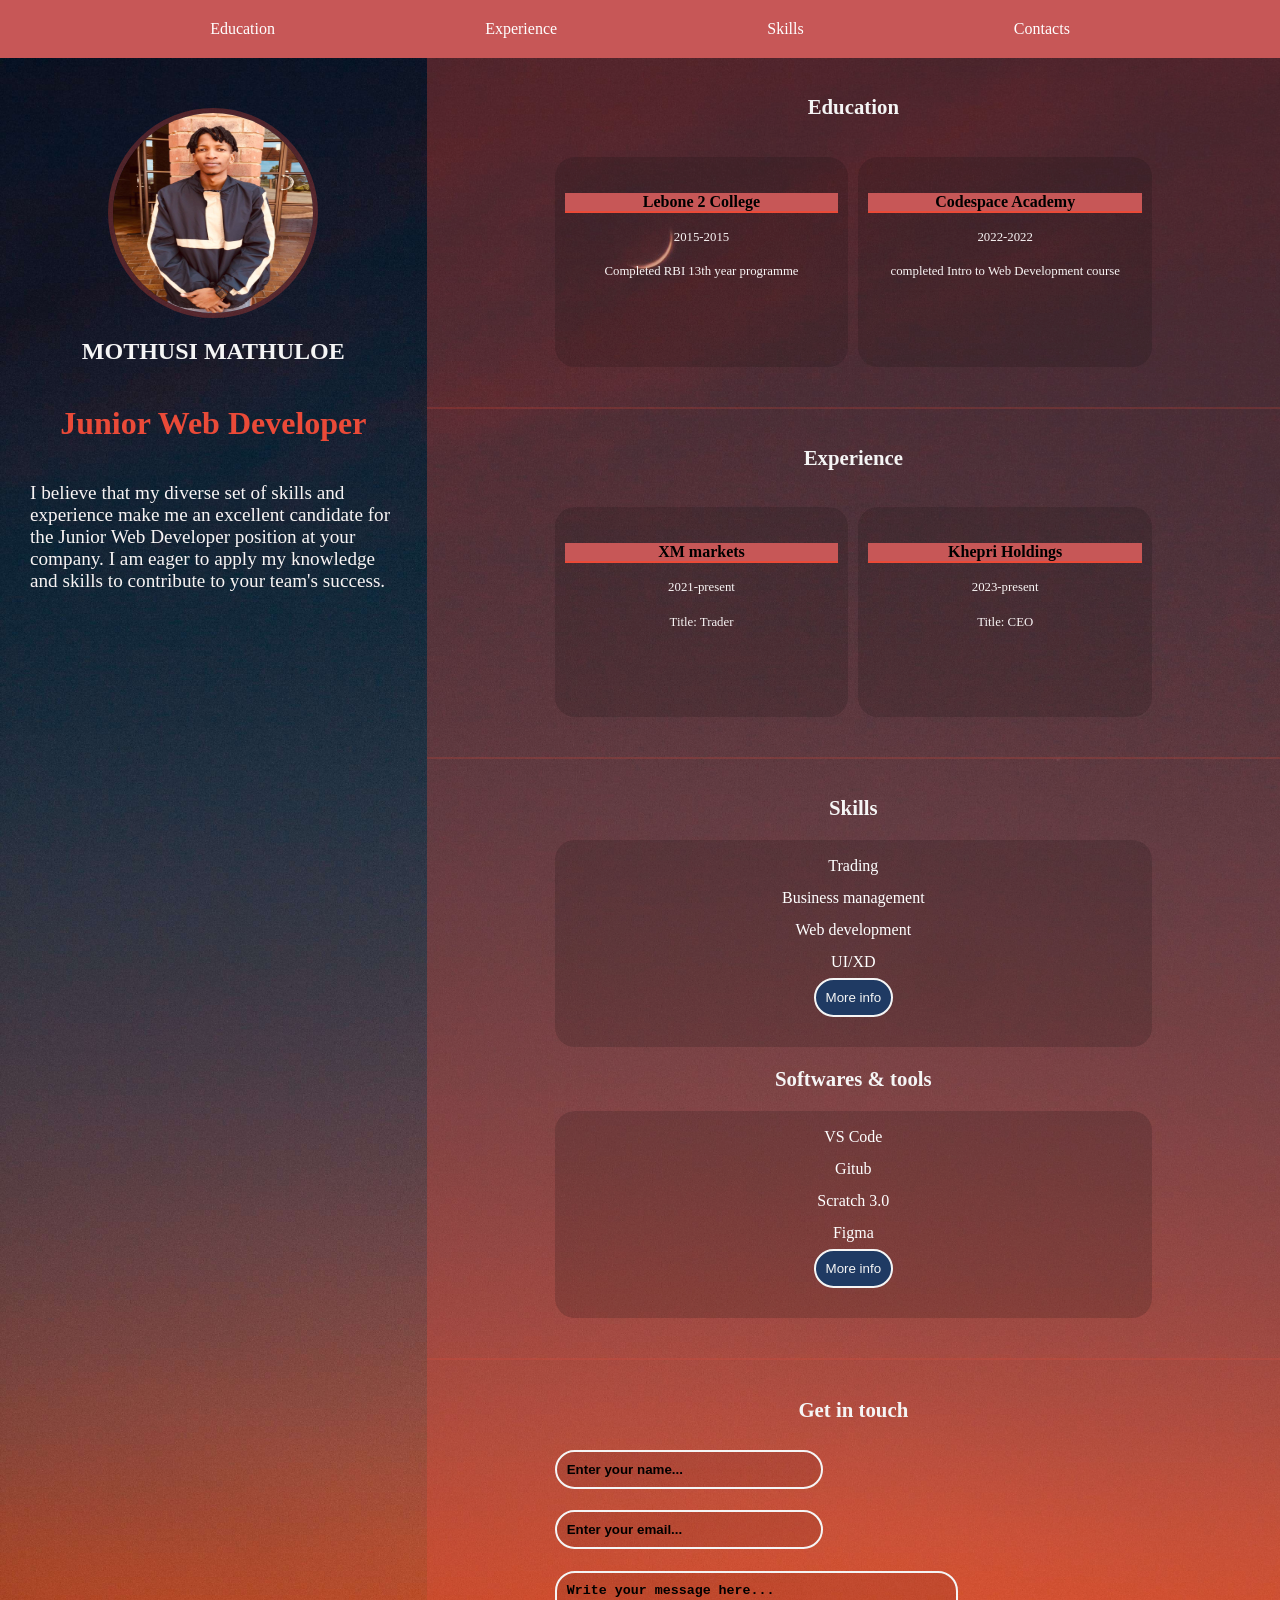
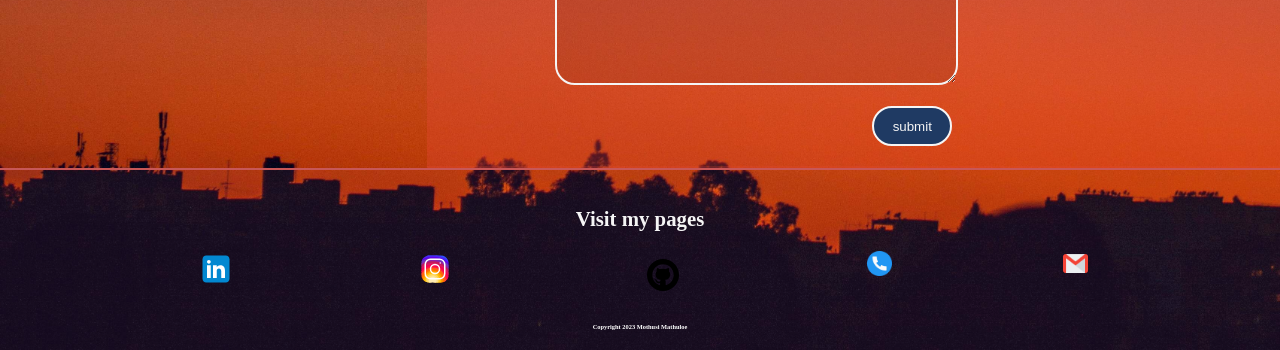
<file: index.html>
<!DOCTYPE html>
<html lang="en">

<head>

    <meta charset="UTF-8">
    <meta http-equiv="X-UA-Compatible" content="IE=edge">
    <meta name="viewport" content="width=device-width, initial-scale=1.0">
    <title>My Resume</title>
    <link rel="stylesheet" href="/src/css/styles.css">

</head>

<body>
    
    <!-- Nav -->

    <nav>

        <!-- Nav Menu -->

        <ul>

            <li><a href="#education-section">Education</a></li>
            <li><a href="#experience-section">Experience</a></li>
            <li><a href="#skills-section">Skills</a></li>
            <li><a href="#contact-section">Contacts</a></li>

        </ul>

    </nav>

    <!-- Header -->

    <header>

        <picture>

            <source srcset="/src/images/image-face.jpg" media="(max-width: 500px)">

            <source srcset="/src/images/image-h-and-shoulder.jpg" media="(max-width: 900px)">

            <img src="/src/images/Image-normal.jpg" alt="picture">

        </picture>

        <h1>Mothusi Mathuloe</h1>

        <p>Junior Web Developer</p>

        <!-- Introductory statement -->

        <div id="descriptions-div">

            <p class="descriptions"> 
                
                I believe that my diverse set of skills and experience make me an excellent candidate for the Junior Web Developer position at your company. 
                I am eager to apply my knowledge and skills to contribute to your team's success.
            </p>

        </div>

        <!-- Animation image div -->

        <div id="meteor-anime">

            <img src="/src/images/Meteor-in-night-sky.jpg" alt="meteor" id="meteor1">
            <img src="/src/images/Meteor-in-night-sky.jpg" alt="meteor" id="meteor2">
            <img src="/src/images/Meteor-in-night-sky.jpg" alt="meteor" id="meteor3">
            <img src="/src/images/Meteor-in-night-sky.jpg" alt="meteor" id="meteor4">
            <img src="/src/images/Meteor-in-night-sky.jpg" alt="meteor" id="meteor5">
            <img src="/src/images/Meteor-in-night-sky.jpg" alt="meteor" id="meteor6">
            <img src="/src/images/Meteor-in-night-sky.jpg" alt="meteor" id="meteor7">

        </div>

    </header>

    <!-- Main -->

    <main>

        <!-- Education section -->

        <section id="education-section" class="grid">

            <h2>Education</h2>

            <!-- education container -->

            <div class="container">

                <div class="education-item items">

                    <h3>Lebone 2 College</h3>

                    <p>2015-2015</p><br>

                    <p>Completed RBI 13th year programme</p>

                </div>

                <div class="education-item items">

                    <h3>Codespace Academy</h3>

                    <p>2022-2022</p><br>

                    <p>completed Intro to Web Development course</p>

                </div>
            
            </div>

        </section>

        <!-- Experience section -->

        <section id="experience-section" class="grid">

            <h2>Experience</h2>

            <!-- experience container -->

            <div class="container">

                <div class="experience-item items">

                    <h3>XM markets</h3>

                    <p>2021-present</p><br>

                    <p>Title: Trader</p>

                </div>

                <div class="experience-item items">

                    <h3>Khepri Holdings</h3>

                    <p>2023-present</p><br>

                    <p>Title: CEO</p>

                </div>

            </div>

        </section>

        <!-- Skills section -->

        <section id="skills-section" class="grid">

            <h2>Skills</h2>

            <!-- skills div -->

            <ul>
                    
                <li>Trading</li>
                <li>Business management</li>
                <li>Web development</li>
                <li>UI/XD</li>
                
                <li><input onclick="window.open('/more-info.html')" type="button" value="More info">

            </ul>

            <!-- softwares & tools div -->

            <h2>Softwares & tools</h2>

            <ul>

                <li>VS Code</li>
                <li>Gitub</li>
                <li>Scratch 3.0</li>
                <li>Figma</li>

                <li><input onclick="window.open('/more-info.html')" type="button" value="More info">

            </ul>

        </section>

        <!-- Contact section -->

        <section id="contact-section" class="grid">

            <h2>Get in touch</h2>

            <!-- Form -->
    
            <form action="https://formsubmit.co/atumg@protonmail.com" method="POST" target="_blank">
    
                <input id="first-two-inputs" type="text" placeholder="Enter your name..." required>
    
                <input id="first-two-inputs" type="email" placeholder="Enter your email..." required>
    
                <textarea placeholder="Write your message here..." required></textarea>
    
                <input type="submit" value="submit">
    
            </form>
    
        </section>

    </main>

    <!-- Footer -->

    <footer>

        <div id="footer-section">

            <h2>Visit my pages</h2>

            <ul>

                <li><a href="https://www.linkedin.com/in/mothusi-mathuloe-926542104/" target="_blank"><img src="/src/images/linkedin-icon.svg" alt="LinkedIn"></a></li>
                <li><a href="https://www.instagram.com/dyknow001/" target="_blank"><img src="/src/images/insta-icon.svg" alt="Instagram"></a></li>
                <li><a href="https://github.com/Mothusim" target="_blank"><img src="/src/images/git-icon.svg" alt="Github"></a></li>
                <li><img src="/src/images/telephone.png" alt="Cell No" style="width: 25px" title="0730609330"></li>
                <li><img src="/src/images/gmail.png" alt="Email" style="width: 25px" title="mothusim97@gmail.com"></li>

            </ul>

            <p class="descriptions">Copyright 2023 Mothusi Mathuloe</p>

        </div>

    </footer>

</body>

</html>
</file>
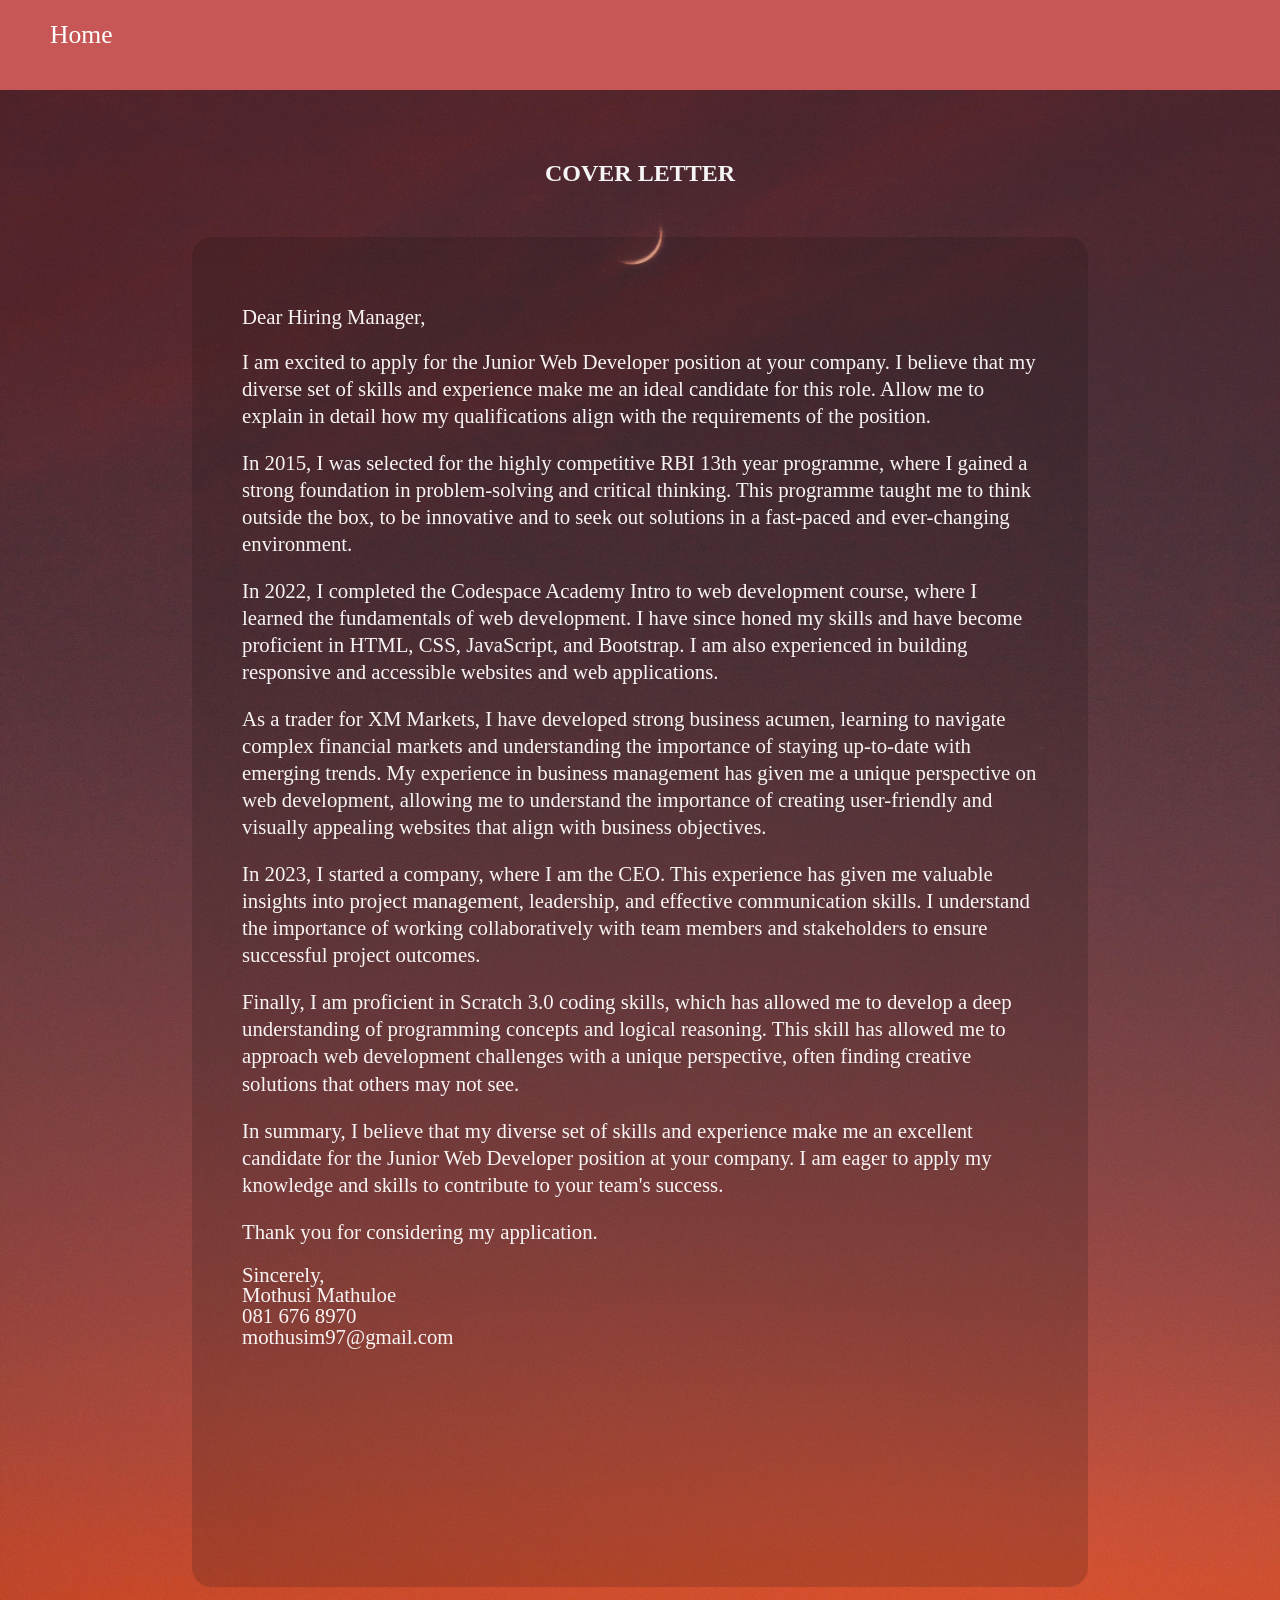
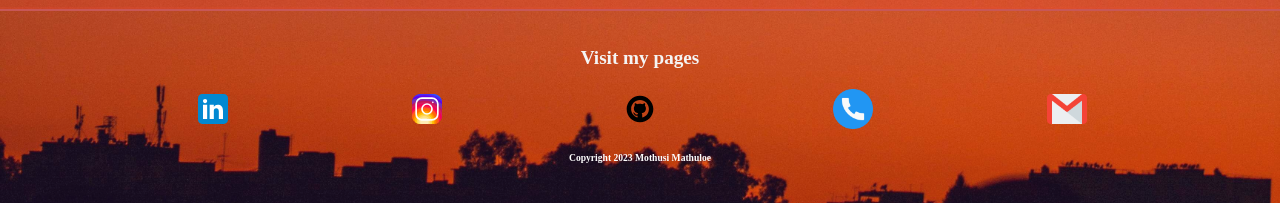
<file: more-info.html>
<!DOCTYPE html>
<html lang="en">

<head>
    <meta charset="UTF-8">
    <meta http-equiv="X-UA-Compatible" content="IE=edge">
    <meta name="viewport" content="width=device-width, initial-scale=1.0">
    <title>More info</title>
    <link rel="stylesheet" href="/src/css/styles.css">

    <!-- more-info page details -->

    <style>

        /* Mobile */

        body {

            display: grid;
            grid-template-columns: repeat(1, 1fr);
            grid-auto-rows: auto;
            gap: 0;
            grid-template-areas:
            "nav"
            "main"
            "footer";

        }

        nav {

            display: flex;
            justify-content: flex-start;
            padding-left: 20px;
            height: 8vh;
            font-size: 1.3em;
            background-color: rgb(199, 87, 87);

        }

        footer .descriptions {

            font-size: 0.5em;

        }

        form input, textarea {

            font-weight: normal;
            font-size: 1em;

        }

        #footer-section img{

            width: 2em;

        }

        footer ul li #cell {

            width: 50px;

        }

        footer ul li #cell {

            width: 50px;

        }

        footer h2 {

            font-size: 1.1em;

        }

        h1 {

            font-size: 1.3em;
            text-align: center;
            margin: 50px 0;

        }

        p {

            font-size: 1em;
            line-height: 1em;
            margin: 20px 0;

        }

        p:first-of-type {

            line-height: 1em;

        }

        p:last-of-type {

            line-height: 1em;

        }

        #cover-letter-div {

            padding: 20px;

        }

        .items {

            height: 250vh;
            padding: 0;
            margin: 0;
            text-align: left;

        }

        /* small tablets */

        @media screen and (min-width: 501px) {

        body {

            display: grid;
            grid-template-columns: repeat(1, 1fr);
            grid-auto-rows: auto;
            gap: 0;
            grid-template-areas:
            "nav"
            "main"
            "footer";

        }

        nav {

            display: flex;
            justify-content: flex-start;
            padding-left: 50px;
            height: 10vh;
            font-size: 1.3em;
            background-color: rgb(199, 87, 87);

        }

        footer .descriptions {

            font-size: 0.5em;

        }

        form input, textarea {

            font-weight: normal;
            font-size: 1em;

        }

        #footer-section img{

            width: 2em;

        }

        footer h2 {

            font-size: 1.2em;

        }

        h1 {

            font-size: 1.5em;
            text-align: center;
            margin: 50px 0;

        }

        p {

            font-size: 1.1em;
            line-height: 1.5em;
            margin: 20px 0;

        }

        p:first-of-type {

            line-height: 1em;

        }

        p:last-of-type {

            line-height: 1em;

        }

        #cover-letter-div {

            padding: 50px;

        }

        .items {

            height: 190vh;
            padding: 0;
            margin: 0;
            text-align: left;

        }
  
        }
        
        /* Tablets and small Laptops */

        @media screen and (min-width: 960px) {


            body {

                display: grid;
                grid-template-columns: repeat(1, 1fr);
                grid-auto-rows: auto;
                grid-template-areas:
                "nav"
                "main"
                "footer";

            }

            nav {

                display: flex;
                justify-content: flex-start;
                padding-left: 50px;
                height: 10vh;
                font-size: 1.6em;

            }

            footer .descriptions {

                font-size: 0.6em;

            }

            form input, textarea {

                font-weight: normal;
                font-size: 1em;

            }

            #footer-section img{

                width: 2.5em;

            }

            footer h2 {

                font-size: 1.2em;

            }

            h1 {

                font-size: 1.5em;
                text-align: center;
                margin: 50px 0;

            }

            p {

                font-size: 1.3em;
                line-height: 1.5em;
                margin: 20px 0;

            }

            p:first-of-type {

                line-height: 1em;

            }

            p:last-of-type {

                line-height: 1em;

            }

            #cover-letter-div {

                padding: 50px;

            }

            .items {

                height: 150vh;
                padding: 0;
                margin: 0;
                text-align: left;

            }
            
        }

        /* Large Laptops */

        @media screen and (min-width: 1400px) {

            body {

                display: grid;
                grid-template-columns: repeat(1, 1fr);
                grid-auto-rows: auto;
                grid-template-areas:
                "nav"
                "main"
                "footer";

            }

            nav {

                display: flex;
                justify-content: flex-start;
                padding-left: 50px;
                height: 10vh;

            }

            nav ul li:hover {

                background-color: #353542;
                width: 100px;
                height: 4vh;

            }

            footer .descriptions {

            font-size: 0.6em;

            }

            form input, textarea {

                font-weight: normal;
                font-size: 1em;

            }

            #footer-section img{

                width: 3em;
        
            }

            footer h2 {

                font-size: 1.2em;

            }

            h1 {

                font-size: 1.5em;
                text-align: center;
                margin: 50px 0;

            }

            p {

                font-size: 1.6em;
                line-height: 1.5em;
                margin: 20px 0;

            }

            p:first-of-type {

                line-height: 5em;
        
            }

            p:last-of-type {

                line-height: 2em;

            }

            #cover-letter-div {

                padding: 75px;

            }

            .items {

                height: 220vh;
                padding: 0;
                margin: 0;
                text-align: left;

            }

        }

        /* Desktops */

        @media screen and (min-width: 2500px) {


            p {

                font-size: 3em;
                line-height: 3em;
                margin: 20px 0;

            }

            nav {

                font-size: 4em;

            }

            .items {

                height: 150vh;

            }

            footer .descriptions {

                font-size: 1em;

            }

            p:first-of-type {

                line-height: 5em;

            }

            p:last-of-type {

                line-height: 2em;

            }

            #footer-section img{

                width: 6em;

            }

            footer h2 {

                font-size: 4em;

            }

            h1 {

                font-size: 4em;
                text-align: center;
                margin: 100px 0;

            }

        }

    </style>


</head>

<body>

    <!-- Nav -->

    <nav>

        <!-- Home link/button -->

        <ul>

            <li><a href="/index.html">Home</a></li>

        </ul>

    </nav> 

    <!-- Main -->

    <main>

        <div class="grid">

            <h1>Cover letter</h1>

            <!-- items container/div -->

            <div class="items">

                <!-- Cover letter div -->

                <div id="cover-letter-div">

                    <p>Dear Hiring Manager,</p>
                    
                    <p>
                        
                        I am excited to apply for the Junior Web Developer position at your company. 
                        I believe that my diverse set of skills and experience make me an ideal candidate for this role. 
                        Allow me to explain in detail how my qualifications align with the requirements of the position.
                    
                    </p>

                    <p>

                        In 2015, I was selected for the highly competitive RBI 13th year programme, where I gained a strong foundation in problem-solving and critical thinking. 
                        This programme taught me to think outside the box, to be innovative and to seek out solutions in a fast-paced and ever-changing environment.

                    </p>

                    <p>

                        In 2022, I completed the Codespace Academy Intro to web development course, where I learned the fundamentals of web development. 
                        I have since honed my skills and have become proficient in HTML, CSS, JavaScript, and Bootstrap. 
                        I am also experienced in building responsive and accessible websites and web applications.

                    </p>

                    <p>

                        As a trader for XM Markets, I have developed strong business acumen, learning to navigate complex financial markets and understanding the importance of staying up-to-date with emerging trends. 
                        My experience in business management has given me a unique perspective on web development, allowing me to understand the importance of creating user-friendly and visually appealing websites that align with business objectives.

                    </p>

                    <p>

                        In 2023, I started a company, where I am the CEO. This experience has given me valuable insights into project management, leadership, and effective communication skills. 
                        I understand the importance of working collaboratively with team members and stakeholders to ensure successful project outcomes.

                    </p>

                    <p>

                        Finally, I am proficient in Scratch 3.0 coding skills, which has allowed me to develop a deep understanding of programming concepts and logical reasoning. 
                        This skill has allowed me to approach web development challenges with a unique perspective, often finding creative solutions that others may not see.

                    </p>

                    <p>

                        In summary, I believe that my diverse set of skills and experience make me an excellent candidate for the Junior Web Developer position at your company. 
                        I am eager to apply my knowledge and skills to contribute to your team's success.

                    </p>

                    <p>

                        Thank you for considering my application.

                    </p>

                    <p>

                        Sincerely,<br>
                        Mothusi Mathuloe<br>
                        081 676 8970<br>
                        mothusim97@gmail.com

                    </p>

                </div>

            </div>

        </div>

    </main>

    <!-- Footer -->

    <footer>

        <div id="footer-section">

            <h2>Visit my pages</h2>

            <!-- Footer links -->

            <ul>

                <li><a href="https://www.linkedin.com/in/mothusi-mathuloe-926542104/" target="_blank"><img src="/src/images/linkedin-icon.svg" alt="LinkedIn"></a></li>
                <li><a href="https://www.instagram.com/dyknow001/" target="_blank"><img src="/src/images/insta-icon.svg" alt="Instagram"></a></li>
                <li><a href="https://github.com/Mothusim" target="_blank"><img src="/src/images/git-icon.svg" alt="Github"></a></li>
                <li id="cell"><img src="/src/images/telephone.png" alt="Cell No" title="0730609330"></li>
                <li id="gmail"><img src="/src/images/gmail.png" alt="Email"  title="mothusim97@gmail.com" ></li>

            </ul>

            <p class="descriptions">Copyright 2023 Mothusi Mathuloe</p>

        </div>

    </footer>
    
</body>

</html>
</file>
<file: src/css/styles.css>
/* Variables */

:root {
    --primary: #1F3A63;
    --secondary: #ea4a384d;
    --accent: #4CAF50;
    
}


/* Reset */

body, p, a, ul, li {

    margin: 0;
    padding: 0;
    text-decoration: none;
    box-sizing: border-box;
}

a, li {
    list-style-type: none;
    text-align: none;
    color: white;
}


/* Base styles */

body {
    background-color: var(--primary);
    overflow-x: hidden;
    
    background-image: url(/src/images/BGI.jpg);
    background-size: cover;
    background-repeat: no-repeat;

}

#skills-section input:last-of-type {

    background-color: #1F3A63;

}

#skills-section input:hover {

    cursor: pointer;

}

nav ul li:hover {

    background-color: #353542;
    width: 15%;
    border-radius: 10px;
    transform: scale(1.2);
    text-align: center;
    padding: 0.1%;

}

input, textarea {

    background: rgba(56, 11, 11, 0.1);
    padding: 10px;
    border-radius: 20px;
    border: 2px solid whitesmoke;
    color: whitesmoke;
    margin-bottom: 20px;

}

::placeholder{

    color: black;
    font-weight: bold;

}

textarea {

    height: 10vh;

}

picture img {
    width: 200px;
    height: 200px;
    border: 5px solid var(--secondary);
    border-radius: 100%;
    z-index: 1;
}

#meteor-anime img{

    width: 20px;
    height: 30px;
    transform: skew(15deg, 15deg);
    border-radius: 100%;

}

.grid {

    background-color: var(--secondary);
    text-align: center;
    padding: 20px;
    border-bottom: 2px solid rgba(234, 74, 56, 0.2);
}

.container {

    display: flex;
    flex-direction: row;
    justify-content: space-around;
    column-gap: 10px;

}

#footer-section img{

    width: 25px;

}


/* layout */

body {

    display: grid;
    grid-template-columns: repeat(1, 1fr);
    grid-auto-rows: auto;
    gap: 1px;
    grid-template-areas:
    "nav"
    "header"
    "main"
    "footer";
}

nav {

    grid-area: nav;

    background-color: var(--secondary);
    z-index: 2;
    position: sticky;
    top:0;

}

header {

    grid-area: header;

    text-align: center;
    overflow-x: hidden;

}

main {

    grid-area: main;

    overflow-x: hidden;

}

footer {

    grid-area: footer;

    background-color: var(--secondary);
    text-align: center;
    overflow-x: hidden;

}


/* Fonts */

h1 {

    font-size: 1.5em;
    color: whitesmoke;
    text-transform: uppercase;
    z-index: 1;
}

h2 {

    font-size: 1.3em;
    color: whitesmoke;

}

h3 {

    font-size: 1em;
    color: black;
    background-color: rgb(199, 87, 87);
    border-bottom: 2px solid rgba(234, 74, 56, 1)

}

p {

    font-size: 0.8em;
    color: rgb(248, 244, 244);
    font-weight: normal;
    z-index: 1;

}

footer .descriptions {

    font-size: 0.4em;
    font-weight: bold;
    text-align: center;
    color: white;

}

.items p {

    line-height: 1.3em;

}


/* Animations */


@keyframes shower {

    0% {
        transform: translateY(0);
    opacity: 0;}

    50% {opacity: 1}

    70% {opacity: 1;}

    100% {transform: translate(0vh, 62vh);
    opacity: 0;}
    
}

header #meteor-anime {
    
    display: flex;
    flex-direction: row;
    justify-content:space-between;
    position: relative;
    bottom: 120%;
    z-index: -1;

}

header #meteor-anime #meteor1 {
    animation-name: shower;
    animation-iteration-count: infinite;
    animation-direction: linear;
    animation-delay: 5s;
    animation-duration: 2s;
    
}
header #meteor-anime #meteor2 {
    animation-name: shower;
    animation-iteration-count: infinite;
    animation-direction: linear;
    animation-delay: 7s;
    animation-duration: 4s;
}
header #meteor-anime #meteor3 {
    animation-name: shower;
    animation-iteration-count: infinite;
    animation-direction: linear;
    animation-delay: 5s;
    animation-duration: 3s;
}
header #meteor-anime #meteor4 {
    animation-name: shower;
    animation-iteration-count: infinite;
    animation-direction: linear;
    animation-delay: 5s;
    animation-duration: 5s;
}
header #meteor-anime #meteor5 {
    animation-name: shower;
    animation-iteration-count: infinite;
    animation-direction: linear;
    animation-delay: 2.5s;
    animation-duration: 3s;
}
header #meteor-anime #meteor6 {
    animation-name: shower;
    animation-iteration-count: infinite;
    animation-direction: linear;
    animation-delay: 12.5s;
    animation-duration: 3s;
}
header #meteor-anime  #meteor7 {
    animation-name: shower;
    animation-iteration-count: infinite;
    animation-direction: linear;
    animation-delay: 9s;
    animation-duration: 3s;
}


 /*  Mobile */

 header p:first-of-type {

    color: rgba(234, 74, 56, 1);
    font-size:larger;
    font-weight: bolder;
    margin-bottom: 10px;

}

header #descriptions-div p{

    color:rgb(248, 244, 244);
    font-size: small;
    font-weight: normal;
    padding: 0 40px;

}

ul {
    
    display: flex;
    justify-content: space-evenly;
    margin: 20px 0;
}

#skills-section ul {

    width: 100%;
    display: flex;
    flex-direction: column;
    line-height: 2em;
    background-color: rgba(15, 14, 14, 0.17);
    border-radius: 20px;
    padding: 10px;

}

#skills-section li {

    text-decoration: none;

}

footer {

padding: 20px;

}

.items {

    width: 100%;
    background-color: rgba(15, 14, 14, 0.17);
    padding: 10px;
    border-radius: 20px;

}

input:focus {

    background-color: rgba(15, 14, 14, 1);

}

textarea:focus {

    background-color: rgba(15, 14, 14, 1);

}

form {

    display: flex;
    flex-direction: column;
    margin:0 10%;

}

form input:last-of-type {

    background-color: #353542;
    text-align: center;
    margin: 0 auto;

}

form input:last-of-type {

    cursor: pointer;
    width: 80px;
    height: 40px;
    background-color: #1F3A63;
    
}


/* Small tablets */

@media screen and (min-width: 501px) {



    form textarea {

        margin: 2% 25% 4% 0;

    }

    form #first-two-inputs {

        margin: 2% 50% 2% 0;

    }

    form input:last-of-type {

        margin-right: 165px;

    }

    form {

        margin-left: auto;

    }

    .grid {

        padding-right: 15%;
        padding-left: 15%;

    }

    .container {

        margin-bottom: 20px;

    }

    .items {

        height: 20vh;
        padding-top: 20px;
        margin-top: 20px;

    }

    #skills-section ul{

        line-height: 2em;

    }

    #footer-section img{

        width: 75%;
    
    }

    header #descriptions-div p{

        padding: 0 100px;
    
    }

}



/* Large tablets and laptops */

@media screen and (min-width: 960px) {
    
    body {

        background-size: cover;
        display: grid;
        grid-template-columns: repeat(3, 1fr);
        grid-auto-rows: auto;
        gap: 0;
        grid-template-areas:
        "nav nav nav"
        "header main main"
        "header main main"
        "footer footer footer";
    }

    nav {

        background-color: rgb(199, 87, 87);

    }

    header {

        padding-top: 50px;

    }

    header p:first-of-type {

        margin-top: 40px;
        font-size: 2em;

    }

    form input:last-of-type {

        margin-right: 140px;

    }

    #skills-section ul{

        line-height: 2em;

    }

    footer {

        background-color: rgb(199, 87, 87, 0.1);
        border-top: 2px solid rgb(199, 87, 87);

    }

    header #descriptions-div p{

        padding: 0px 30px 0px 30px;
        font-size: 1.2em;
        text-align: left;
    
    }

    @keyframes shower {

        0% {
            transform: translateY(0);
        opacity: 0;}
    
        50% {opacity: 1}
    
        70% {opacity: 1;}
    
        100% {transform: translate(0, 250vh);
        opacity: 0;}
        
    }
    
    header #meteor-anime {
        
        display: flex;
        flex-direction: row;
        justify-content:space-between;
        position: relative;
        bottom: 70%;
        z-index: -1;
    
    }
    
    header #meteor-anime #meteor1 {
        animation-name: shower;
        animation-iteration-count: infinite;
        animation-direction: linear;
        animation-delay: 5s;
        animation-duration: 2s;
        
    }
    header #meteor-anime #meteor2 {
        animation-name: shower;
        animation-iteration-count: infinite;
        animation-direction: linear;
        animation-delay: 7s;
        animation-duration: 4s;
    }
    header #meteor-anime #meteor3 {
        animation-name: shower;
        animation-iteration-count: infinite;
        animation-direction: linear;
        animation-delay: 5s;
        animation-duration: 3s;
    }
    header #meteor-anime #meteor4 {
        animation-name: shower;
        animation-iteration-count: infinite;
        animation-direction: linear;
        animation-delay: 5s;
        animation-duration: 5s;
    }
    header #meteor-anime #meteor5 {
        animation-name: shower;
        animation-iteration-count: infinite;
        animation-direction: linear;
        animation-delay: 2.5s;
        animation-duration: 3s;
    }
    header #meteor-anime #meteor6 {
        animation-name: shower;
        animation-iteration-count: infinite;
        animation-direction: linear;
        animation-delay: 12.5s;
        animation-duration: 3s;
    }
    header #meteor-anime  #meteor7 {
        animation-name: shower;
        animation-iteration-count: infinite;
        animation-direction: linear;
        animation-delay: 9s;
        animation-duration: 3s;
    }

}



/* Large laptops */

@media screen and (min-width: 1400px) {

    /* Animations */

    @keyframes shower {

        0% {
            transform: translateY(0);
        opacity: 0;}
    
        50% {opacity: 1}
    
        70% {opacity: 1;}
    
        100% {transform: translate(0, 320vh);
        opacity: 0;}
        
    }

    nav {

        height: 7vh;
        font-size: 1.5em;

    }

    header #descriptions-div p{

        padding: 20px 50px 50px 50px;
        font-size: 1.4em;
        text-align: left;
    
    }

    .container {

    column-gap: 50px;

    }

    .items {

        width: 100%;
        height: 30vh;
        background-color: rgba(15, 14, 14, 0.17);
        padding: 20px 50px 70px 50px;
        border-radius: 20px; 
        margin-top: 20px;
    
    }

    h1 {

        font-size: 4em;

    }

    h2 {

        font-size: 2.5em;
    }

    h3 {

        font-size: 2em;

    }

    p {

        font-size: 1.5em;

    }

    form input:last-of-type {

        margin-right: 200px;
        width: 120px;
        height: 55px;
        border-radius: 40px;
        font-size: 1.4em;

    }

    #skills-section ul {

        line-height: 2em;
        font-size: 1.5em;

    }

    #skills-section input:last-of-type {

        width: 120px;
        height: 50px;
        font-size: 0.8em;
        border-radius: 40px;
        font-weight: bold;

    }

    footer .descriptions {

        font-size: 0.8em;

    }
    
}


/* Desktops */

@media screen and (min-width: 2500px) {

    nav {

        font-size: 4em;
        padding-top: 1em;

    }

    picture img {

        width: 600px;
        height: 600px;
        margin-top: 100px;

    }

    header #descriptions-div p{

        padding: 40px 90px;
        font-size: 2em;
        text-align: left;
    
    }

    .items {


        height: 25vh;
        

    }

    h1 {

        font-size: 7em;

    }

    h2 {

        font-size: 5em;
    }

    h3 {

        font-size: 4em;

    }

    p {

        font-size: 3em;

    }

    #skills-section ul {

        line-height: 2em;
        font-size: 3em;

    }

    footer .descriptions {

        font-size: 1.5em;

    }

    form input, textarea {

        font-weight: normal;
        font-size: 3em;

    }

    #footer-section img{

        width: 6em;
    
    }

    header p:first-of-type {

        color: rgba(234, 74, 56, 1);
        font-size: 3.5em;
        font-weight: bolder;
        margin-bottom: 10px;
    
    }

    header #descriptions-div p{

        color:rgb(248, 244, 244);
        font-size: 2em;
        font-weight: normal;
        margin-top: 40px;
    
    }

    #skills-section input:last-of-type {

        width: 220px;
        height: 100px;
        font-size: 0.8em;
        border-radius: 60px;
        font-weight: bold;

    }

    form input:last-of-type {

        margin-right: 340px;
        width: 230px;
        height: 110px;
        border-radius: 60px;
        font-size: 2.5em;
        font-weight: bold;

    }

}
</file>
